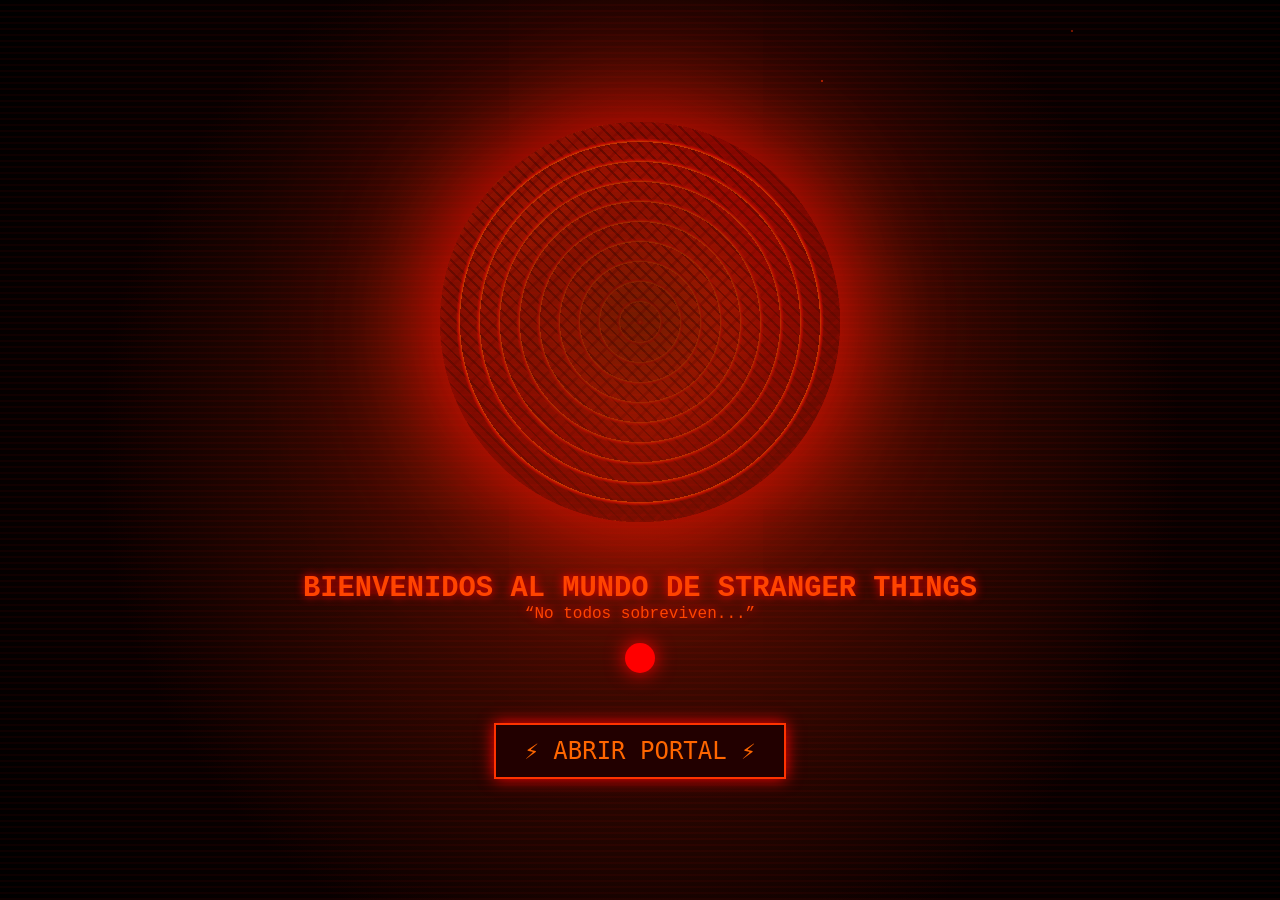
<file: index.html>
<!DOCTYPE html>
<html lang="es">
<head>
    <meta charset="UTF-8">
    <meta name="viewport" content="width=device-width, initial-scale=1.0, user-scalable=no">
    <title>Stranger Things - Portal Madre</title>
    <link rel="stylesheet" href="styles.css">
</head>
<body>
    <div class="portal-container">
        <div class="madre-portal" id="madrePortal">
            <div class="portal-core"></div>
            <div class="portal-venas"></div>
            <div class="portal-tejido"></div>
            <div class="portal-electricidad"></div>
            <div class="portal-smoke"></div>
        </div>

        <div class="distortion-overlay"></div>
        <div class="flicker-lights"></div>

        <div class="portal-text">
            <h1 class="glitch">BIENVENIDOS AL MUNDO DE STRANGER THINGS</h1>
            <p>“No todos sobreviven...”</p>
            <div class="heartbeat"></div>
        </div>

        <button class="portal-trigger" id="abrirPortalBtn">⚡ ABRIR PORTAL ⚡</button>
    </div>

    <script src="script.js"></script>
</body>
</html>
</file>
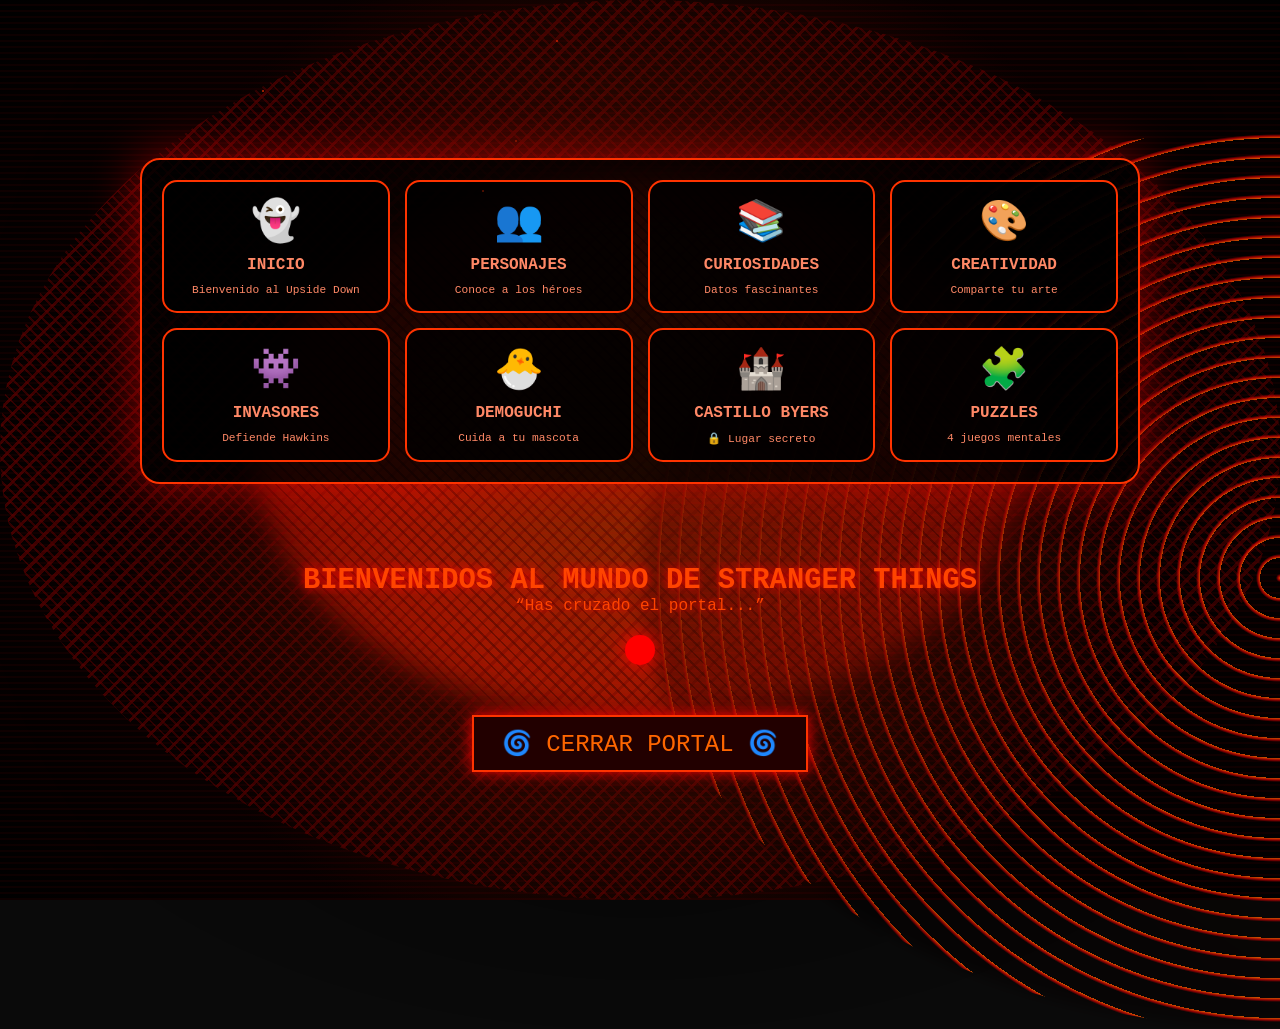
<file: portal-abierto.html>
<!DOCTYPE html>
<html lang="es">
<head>
    <meta charset="UTF-8">
    <meta name="viewport" content="width=device-width, initial-scale=1.0, user-scalable=no">
    <title>Stranger Things - El Upside Down</title>
    <link rel="stylesheet" href="styles.css">
</head>
<body>
    <div class="portal-container">
        <div class="adre-portal portal-abierto" id="madrePortal">
            <div class="portal-core"></div>
            <div class="portal-venas"></div>
            <div class="portal-tejido"></div>
            <div class="portal-electricidad"></div>
            <div class="portal-smoke"></div>
        </div>

        <div class="distortion-overlay"></div>
        <div class="flicker-lights"></div>

        <div class="tarjetas-container">
            <div class="tarjeta" data-modal="inicio">
                <div class="tarjeta-icono">👻</div>
                <h3>INICIO</h3>
                <p>Bienvenido al Upside Down</p>
            </div>
            <div class="tarjeta" data-modal="personajes">
                <div class="tarjeta-icono">👥</div>
                <h3>PERSONAJES</h3>
                <p>Conoce a los héroes</p>
            </div>
            <div class="tarjeta" data-modal="curiosidades">
                <div class="tarjeta-icono">📚</div>
                <h3>CURIOSIDADES</h3>
                <p>Datos fascinantes</p>
            </div>
            <div class="tarjeta" data-modal="creatividad">
                <div class="tarjeta-icono">🎨</div>
                <h3>CREATIVIDAD</h3>
                <p>Comparte tu arte</p>
            </div>
            <div class="tarjeta" data-modal="invasores">
                <div class="tarjeta-icono">👾</div>
                <h3>INVASORES</h3>
                <p>Defiende Hawkins</p>
            </div>
            <div class="tarjeta" data-modal="demoguchi">
                <div class="tarjeta-icono">🐣</div>
                <h3>DEMOGUCHI</h3>
                <p>Cuida a tu mascota</p>
            </div>
            <div class="tarjeta" data-modal="castillo">
                <div class="tarjeta-icono">🏰</div>
                <h3>CASTILLO BYERS</h3>
                <p>🔒 Lugar secreto</p>
            </div>
            <div class="tarjeta" data-modal="puzzles">
                <div class="tarjeta-icono">🧩</div>
                <h3>PUZZLES</h3>
                <p>4 juegos mentales</p>
            </div>
        </div>

        <div class="portal-text">
            <h1 class="glitch">BIENVENIDOS AL MUNDO DE STRANGER THINGS</h1>
            <p>“Has cruzado el portal...”</p>
            <div class="heartbeat"></div>
        </div>

        <button class="portal-trigger" id="cerrarPortalBtn">🌀 CERRAR PORTAL 🌀</button>
    </div>

    <!-- MODAL INICIO -->
    <div id="modalInicio" class="modal">
        <div class="modal-contenido">
            <span class="cerrar-modal" data-modal="modalInicio">&times;</span>
            <h2>👻 INICIO</h2>
            <p>Bienvenido al Upside Down, un mundo oscuro lleno de misterios.</p>
            <p>Hawkins, 1983. Todo comenzó con la desaparición de Will Byers.</p>
        </div>
    </div>

    <!-- MODAL PERSONAJES -->
    <div id="modalPersonajes" class="modal">
        <div class="modal-contenido">
            <span class="cerrar-modal" data-modal="modalPersonajes">&times;</span>
            <h2>👥 PERSONAJES</h2>
            <ul>
                <li><strong>Eleven</strong> - Poderes telequinéticos</li>
                <li><strong>Mike Wheeler</strong> - El líder</li>
                <li><strong>Dustin Henderson</strong> - El inteligente</li>
                <li><strong>Lucas Sinclair</strong> - El estratega</li>
                <li><strong>Will Byers</strong> - El superviviente</li>
                <li><strong>Max Mayfield</strong> - La patinadora</li>
                <li><strong>Jim Hopper</strong> - El jefe</li>
                <li><strong>Joyce Byers</strong> - La madre</li>
            </ul>
        </div>
    </div>

    <!-- MODAL CURIOSIDADES -->
    <div id="modalCuriosidades" class="modal">
        <div class="modal-contenido modal-con-scroll">
            <span class="cerrar-modal" data-modal="modalCuriosidades">&times;</span>
            <h2>📚 20 CURIOSIDADES</h2>
            <div class="lista-scroll">
                <ul>
                    <li>1. La serie casi se llamó "Montauk"</li>
                    <li>2. El Demogorgon era un actor con traje de 15kg</li>
                    <li>3. Millie Bobby Brown audicionó con un iPad</li>
                    <li>4. Eleven iba a morir en la temporada 1</li>
                    <li>5. Las bicicletas fueron reconstruidas</li>
                    <li>6. El Demogorgon usa sonidos de Jurassic Park</li>
                    <li>7. Las luces de Joyce eran reales, sin CGI</li>
                    <li>8. La voz de Dustin cambió en el rodaje</li>
                    <li>9. Filmaron fuera de orden cronológico</li>
                    <li>10. Millie dudaba en raparse la cabeza</li>
                    <li>11. Inspirada en Stephen King y Spielberg</li>
                    <li>12. Temporada 3: 64M reproducciones</li>
                    <li>13. El Proyecto MK-Ultra inspiró la trama</li>
                    <li>14. Referencias a Los Cazafantasmas</li>
                    <li>15. Actores improvisaban líneas</li>
                    <li>16. Castle Byers fue construido en un bosque</li>
                    <li>17. Winona Ryder casi se retira</li>
                    <li>18. Stranger Things Day: 6 de noviembre</li>
                    <li>19. Juegan Calabozos y Dragones real</li>
                    <li>20. Hopper fue escrito para David Harbour</li>
                </ul>
            </div>
        </div>
    </div>

    <!-- MODAL CREATIVIDAD -->
    <div id="modalCreatividad" class="modal">
        <div class="modal-contenido modal-dibujo">
            <span class="cerrar-modal" data-modal="modalCreatividad">&times;</span>
            <h2>🎨 ESTUDIO DE DIBUJO</h2>
            <div class="dibujo-layout">
                <div class="paleta-vertical">
                    <div class="color-btn" data-color="#ff0000" style="background:#ff0000" title="Rojo"></div>
                    <div class="color-btn" data-color="#ff8800" style="background:#ff8800" title="Naranja"></div>
                    <div class="color-btn" data-color="#ffee00" style="background:#ffee00" title="Amarillo"></div>
                    <div class="color-btn" data-color="#00cc44" style="background:#00cc44" title="Verde"></div>
                    <div class="color-btn" data-color="#0088ff" style="background:#0088ff" title="Azul"></div>
                    <div class="color-btn" data-color="#aa22ff" style="background:#aa22ff" title="Morado"></div>
                    <div class="color-btn" data-color="#ff44cc" style="background:#ff44cc" title="Rosa"></div>
                    <div class="color-btn" data-color="#000000" style="background:#000000" title="Negro"></div>
                    <div class="color-btn" data-color="#ffffff" style="background:#ffffff" title="Blanco"></div>
                </div>
                <canvas id="lienzoDibujo" width="300" height="300" class="lienzo-nuevo"></canvas>
            </div>
            <div class="botones-dibujo-nuevos">
                <button id="limpiarLienzo" class="btn-dibujo-nuevo">🗑️ LIMPIAR</button>
                <button id="descargarDibujo" class="btn-dibujo-nuevo">💾 GUARDAR</button>
            </div>
            <h3>📤 COMPARTE TU CREACIÓN</h3>
            <form id="formCreativo">
                <input type="text" placeholder="Tu nombre" required>
                <input type="email" placeholder="Tu email">
                <textarea placeholder="Describe tu dibujo..." rows="3"></textarea>
                <button type="submit" class="btn-enviar">🌑 ENVIAR</button>
            </form>
            <p id="mensajeForm" style="color:#ff6600;margin-top:10px;"></p>
        </div>
    </div>

    <!-- MODAL INVASORES -->
    <div id="modalInvasores" class="modal">
        <div class="modal-contenido modal-juego">
            <span class="cerrar-modal" data-modal="modalInvasores">&times;</span>
            <h2>👾 INVASORES: DEFIENDE HAWKINS</h2>
            <p>🎮 Mueve el mouse para controlar a Dustin. ¡Haz clic para lanzar piedras!</p>
            <canvas id="gameCanvas" width="700" height="500"></canvas>
            <div class="game-info">
                <p>💀 Puntuación: <span id="score">0</span></p>
                <p>❤️ Vidas: <span id="lives">3</span></p>
                <button id="resetGame" class="btn-dibujo-nuevo">🔄 REINICIAR</button>
            </div>
        </div>
    </div>

    <!-- MODAL DEMOGUCHI -->
    <div id="modalDemoguchi" class="modal">
        <div class="modal-contenido modal-demoguchi">
            <span class="cerrar-modal" data-modal="modalDemoguchi">&times;</span>
            <h2>🐣 DEMOGUCHI</h2>
            <p>¡Dustin encontró un huevo del Upside Down! Cuida al pequeño Demogorgon.</p>
            <div class="demoguchi-mascota">
                <div class="demoguchi-cara" id="demoguchiCara">👾</div>
                <div class="demoguchi-nombre">DEMOGUCHI</div>
            </div>
            <div class="demoguchi-estadisticas">
                <div class="estadistica">
                    <span class="estadistica-icono">🍖</span>
                    <span class="estadistica-label">Hambre:</span>
                    <div class="barra-container"><div class="barra" id="barraHambre" style="width:100%"></div></div>
                    <span id="hambreValor" class="estadistica-valor">100%</span>
                </div>
                <div class="estadistica">
                    <span class="estadistica-icono">😊</span>
                    <span class="estadistica-label">Felicidad:</span>
                    <div class="barra-container"><div class="barra barra-felicidad" id="barraFelicidad" style="width:100%"></div></div>
                    <span id="felicidadValor" class="estadistica-valor">100%</span>
                </div>
                <div class="estadistica">
                    <span class="estadistica-icono">💪</span>
                    <span class="estadistica-label">Energía:</span>
                    <div class="barra-container"><div class="barra barra-energia" id="barraEnergia" style="width:100%"></div></div>
                    <span id="energiaValor" class="estadistica-valor">100%</span>
                </div>
            </div>
            <div class="demoguchi-comida">
                <h3>🍕 DALE DE COMER</h3>
                <div class="comida-botones">
                    <button class="comida-btn" data-comida="pizza"><span class="comida-icono">🍕</span> Pizza</button>
                    <button class="comida-btn" data-comida="huevo"><span class="comida-icono">🥚</span> Huevo</button>
                    <button class="comida-btn" data-comida="carne"><span class="comida-icono">🍖</span> Carne</button>
                    <button class="comida-btn" data-comida="postre"><span class="comida-icono">🍦</span> Postre</button>
                </div>
            </div>
            <div class="demoguchi-acciones">
                <button id="jugarBtn" class="accion-btn">🎾 JUGAR</button>
                <button id="dormirBtn" class="accion-btn">😴 DORMIR</button>
                <button id="resetDemoguchiBtn" class="accion-btn reset">🔄 RESETEAR</button>
            </div>
            <div class="demoguchi-mensajes" id="demoguchiMensajes">
                <p>🐣 ¡Hola! Soy Demoguchi, cuídame...</p>
            </div>
        </div>
    </div>

    <!-- MODAL CASTILLO BYERS CON CHAT -->
    <div id="modalCastillo" class="modal">
        <div class="modal-contenido modal-castillo modal-con-scroll">
            <span class="cerrar-modal" data-modal="modalCastillo">&times;</span>
            <h2>🏰 CASTILLO BYERS</h2>
            <div id="castilloLogin">
                <p>🔒 Lugar secreto de Will Byers</p>
                <input type="password" id="passCastillo" placeholder="Contraseña">
                <button id="entrarCastillo" class="btn-dibujo-nuevo">🔓 ENTRAR</button>
                <p id="errorPass" style="color:#ff3300; margin-top:10px;"></p>
            </div>
            <div id="castilloContenido" style="display:none;">
                <div class="castillo-interior">
                    <p>🎨 Bienvenido al Castillo Byers, el escondite favorito de Will.</p>
                    <p>Aquí los chicos planean sus aventuras, juegan a D&D y ven vídeos secretos del Upside Down.</p>
                    
                    <!-- VIDEOS -->
                    <div class="castillo-videos">
                        <h3>🎬 VÍDEOS SECRETOS</h3>
                        <div class="videos-grid">
                            <div class="video-card">
                                <a href="https://youtu.be/ErhE8EKaFNg?si=t8fjZ5Fjd719hYxV" target="_blank" rel="noopener noreferrer">
                                    <div class="video-thumb">🎥</div>
                                    <p>Bloopers y detrás de escenas T4</p>
                                </a>
                            </div>
                            <div class="video-card">
                                <a href="https://youtu.be/iJYKLEW4C4k?si=MgNqysBgclIz0Wb4" target="_blank" rel="noopener noreferrer">
                                    <div class="video-thumb">❓</div>
                                    <p>Quiz: ¿Eres un verdadero fan?</p>
                                </a>
                            </div>
                            <div class="video-card">
                                <a href="https://youtu.be/m-jn2Yhvl-0?si=x97vvdeABKq6jS56" target="_blank" rel="noopener noreferrer">
                                    <div class="video-thumb">🔍</div>
                                    <p>80 Errores en Stranger Things</p>
                                </a>
                            </div>
                        </div>
                    </div>
                    
                    <!-- CHAT -->
                    <div class="castillo-chat">
                        <h3>💬 CHAT DEL CASTILLO BYERS</h3>
                        <p class="chat-info">¡Habla con otros fans! (Los mensajes se guardan localmente)</p>
                        
                        <div class="chat-container">
                            <div class="chat-mensajes" id="chatMensajes">
                                <div class="mensaje sistema">
                                    🏰 Bienvenido al Castillo Byers. ¡Comparte tus teorías sobre Stranger Things!
                                </div>
                            </div>
                            
                            <div class="chat-input-area">
                                <input type="text" id="chatNombre" placeholder="Tu nombre (ej: Eleven, Dustin, Mike...)" maxlength="20">
                                <div class="chat-input-line">
                                    <textarea id="chatTexto" placeholder="Escribe tu mensaje..." rows="2" maxlength="200"></textarea>
                                    <button id="chatEnviarBtn" class="btn-chat">📤 ENVIAR</button>
                                </div>
                            </div>
                            
                            <div class="chat-acciones">
                                <button id="chatBorrarBtn" class="btn-chat-secundario">🗑️ BORRAR CHAT</button>
                                <span class="chat-contador" id="chatContador">0 mensajes guardados</span>
                            </div>
                        </div>
                    </div>

                    <p class="frase-secreta">"La amistad es más fuerte que el Upside Down"</p>
                    <button id="salirCastillo" class="btn-dibujo-nuevo">🚪 SALIR DEL CASTILLO</button>
                </div>
            </div>
        </div>
    </div>

    <!-- MODAL PUZZLES -->
    <div id="modalPuzzles" class="modal">
        <div class="modal-contenido modal-puzzles modal-con-scroll">
            <span class="cerrar-modal" data-modal="modalPuzzles">&times;</span>
            <h2>🧩 SALA DE PUZZLES</h2>
            <p>Pon a prueba tu mente con estos 4 desafíos del Upside Down</p>
            
            <div class="puzzles-grid">
                <div class="puzzle-card" id="puzzleMemoria">
                    <div class="puzzle-icono">🃏</div>
                    <h3>MEMORIA</h3>
                    <p>Encuentra las parejas de personajes</p>
                    <button class="btn-puzzle" onclick="abrirPuzzle('memoria')">JUGAR</button>
                </div>
                
                <div class="puzzle-card" id="puzzleNumeros">
                    <div class="puzzle-icono">🔢</div>
                    <h3>ORDENA NÚMEROS</h3>
                    <p>Ordena del 1 al 15</p>
                    <button class="btn-puzzle" onclick="abrirPuzzle('numeros')">JUGAR</button>
                </div>
                
                <div class="puzzle-card" id="puzzleLaberinto">
                    <div class="puzzle-icono">🕳️</div>
                    <h3>LABERINTO</h3>
                    <p>Escapa del Upside Down</p>
                    <button class="btn-puzzle" onclick="abrirPuzzle('laberinto')">JUGAR</button>
                </div>
                
                <div class="puzzle-card" id="puzzlePreguntas">
                    <div class="puzzle-icono">❓</div>
                    <h3>TRIVIA</h3>
                    <p>Responde preguntas de la serie</p>
                    <button class="btn-puzzle" onclick="abrirPuzzle('preguntas')">JUGAR</button>
                </div>
            </div>
            
            <div id="juegoContainer" class="juego-container" style="display:none;">
                <button id="cerrarJuegoBtn" class="btn-cerrar-juego">✖ CERRAR JUEGO</button>
                <div id="juegoArea"></div>
            </div>
        </div>
    </div>

    <script src="portal-abierto.js"></script>
</body>
</html>
</file>
<file: styles.css>
* {
    margin: 0;
    padding: 0;
    box-sizing: border-box;
}

body {
    background: #0a0a0a;
    min-height: 100vh;
    font-family: 'Courier New', monospace;
    overflow-x: hidden;
}

.portal-container {
    position: relative;
    width: 100vw;
    min-height: 100vh;
    display: flex;
    flex-direction: column;
    justify-content: center;
    align-items: center;
    background: radial-gradient(circle at center, #1a0000 0%, #000000 100%);
    padding: 40px 20px;
}

.madre-portal {
    position: relative;
    width: 400px;
    height: 400px;
    border-radius: 50%;
    background: radial-gradient(circle at 30% 30%, #ff3300, #cc0000, #4a0000);
    box-shadow: 0 0 100px rgba(255,0,0,0.8), 0 0 200px rgba(255,50,0,0.6), inset 0 0 50px rgba(0,0,0,0.5);
    animation: palpitar 2s ease-in-out infinite;
    overflow: hidden;
    cursor: pointer;
    transition: all 0.3s;
}

.portal-abierto {
    animation: palpitar 0.8s ease-in-out infinite;
    box-shadow: 0 0 150px rgba(255,0,0,1), 0 0 250px rgba(255,50,0,0.8);
}

.portal-core {
    position: absolute;
    top: 20%;
    left: 20%;
    width: 60%;
    height: 60%;
    border-radius: 50%;
    background: radial-gradient(circle, #ff6600, #ff2200, #660000);
    filter: blur(15px);
    animation: girarNucleo 8s linear infinite;
}

.portal-venas {
    position: absolute;
    top: 0;
    left: 0;
    width: 100%;
    height: 100%;
    background-image: repeating-linear-gradient(45deg, rgba(80,0,0,0.6) 0px, rgba(80,0,0,0.6) 2px, transparent 2px, transparent 8px), repeating-linear-gradient(135deg, rgba(150,0,0,0.4) 0px, rgba(150,0,0,0.4) 3px, transparent 3px, transparent 12px);
    border-radius: 50%;
    animation: latirVenas 1.5s ease-in-out infinite;
}

.portal-tejido {
    position: absolute;
    width: 100%;
    height: 100%;
    border-radius: 50%;
    background: radial-gradient(circle at 70% 40%, rgba(200,30,0,0.3), rgba(80,0,0,0.7));
    filter: blur(8px);
    mix-blend-mode: multiply;
}

.portal-electricidad {
    position: absolute;
    width: 100%;
    height: 100%;
    border-radius: 50%;
    background: repeating-radial-gradient(circle at 50% 50%, rgba(255,100,0,0.8) 0px, rgba(255,0,0,0.6) 2px, transparent 4px, transparent 20px);
    animation: chispas 0.3s infinite;
}

.portal-smoke {
    position: absolute;
    width: 120%;
    height: 120%;
    top: -10%;
    left: -10%;
    border-radius: 50%;
    background: radial-gradient(circle, rgba(0,0,0,0.7) 0%, transparent 70%);
    filter: blur(20px);
    animation: flotarHumo 4s ease-in-out infinite;
}

.distortion-overlay {
    position: fixed;
    top: 0;
    left: 0;
    width: 100%;
    height: 100%;
    background: repeating-linear-gradient(0deg, rgba(255,0,0,0.05) 0px, rgba(255,0,0,0.05) 2px, transparent 2px, transparent 6px);
    pointer-events: none;
    z-index: 10;
}

.flicker-lights {
    position: fixed;
    top: 0;
    left: 0;
    width: 100%;
    height: 100%;
    background: radial-gradient(circle at var(--x, 50%) var(--y, 50%), rgba(255,50,0,0.3) 0%, transparent 70%);
    pointer-events: none;
    z-index: 5;
    animation: flicker 0.15s infinite;
}

.portal-text {
    text-align: center;
    margin-top: 50px;
    color: #ff4400;
    text-shadow: 0 0 10px red;
    z-index: 20;
}

.glitch {
    font-size: 1.8rem;
    font-weight: bold;
    animation: glitch 1s infinite;
    text-align: center;
    padding: 0 20px;
}

.heartbeat {
    width: 30px;
    height: 30px;
    background: red;
    margin: 20px auto;
    border-radius: 50%;
    animation: latido 1s infinite;
    box-shadow: 0 0 20px red;
}

.portal-trigger {
    background: #220000;
    border: 2px solid #ff3300;
    color: #ff6600;
    font-family: monospace;
    font-size: 1.5rem;
    padding: 12px 28px;
    margin-top: 30px;
    cursor: pointer;
    transition: 0.2s;
    box-shadow: 0 0 15px red;
    z-index: 20;
}

.portal-trigger:hover {
    background: #ff3300;
    color: black;
    box-shadow: 0 0 30px #ff6600;
    transform: scale(1.05);
}

.tarjetas-container {
    display: grid;
    grid-template-columns: repeat(4, 1fr);
    gap: 15px;
    z-index: 20;
    width: 90%;
    max-width: 1000px;
    margin: 30px auto;
    padding: 20px;
    background: rgba(0,0,0,0.8);
    border: 2px solid #ff3300;
    border-radius: 20px;
    box-shadow: 0 0 50px rgba(255,0,0,0.5);
}

.tarjeta {
    background: rgba(0,0,0,0.8);
    border: 2px solid #ff3300;
    border-radius: 15px;
    padding: 15px;
    text-align: center;
    cursor: pointer;
    transition: all 0.3s ease;
    color: #ff8866;
}

.tarjeta:hover {
    background: #ff3300;
    color: black;
    transform: translateY(-10px) scale(1.05);
    box-shadow: 0 0 30px #ff3300;
}

.tarjeta-icono {
    font-size: 2.5rem;
    margin-bottom: 10px;
}

.tarjeta h3 {
    font-size: 1rem;
    margin: 10px 0;
}

.tarjeta p {
    font-size: 0.7rem;
    margin: 0;
}

.modal {
    display: none;
    position: fixed;
    z-index: 1000;
    left: 0;
    top: 0;
    width: 100%;
    height: 100%;
    background-color: rgba(0,0,0,0.95);
    animation: fadeInModal 0.3s;
}

@keyframes fadeInModal {
    from { opacity: 0; }
    to { opacity: 1; }
}

.modal-contenido {
    background: #0a0000;
    margin: 5% auto;
    padding: 30px;
    border: 3px solid #ff3300;
    border-radius: 20px;
    width: 80%;
    max-width: 550px;
    color: #ff8866;
    position: relative;
    animation: slideInModal 0.3s;
    font-family: 'Courier New', monospace;
}

@keyframes slideInModal {
    from { transform: translateY(-50px); opacity: 0; }
    to { transform: translateY(0); opacity: 1; }
}

.cerrar-modal {
    position: absolute;
    right: 20px;
    top: 15px;
    font-size: 2rem;
    cursor: pointer;
    color: #ff3300;
    transition: 0.2s;
}

.cerrar-modal:hover {
    color: white;
    transform: scale(1.2);
}

.modal-contenido h2 {
    color: #ff4400;
    margin-bottom: 20px;
    text-align: center;
}

.modal-contenido ul {
    list-style: none;
    padding-left: 0;
}

.modal-contenido li {
    padding: 8px 0;
    border-bottom: 1px solid #ff3300;
}

.modal-contenido input, .modal-contenido textarea {
    width: 100%;
    padding: 10px;
    margin: 10px 0;
    background: #1a0000;
    border: 1px solid #ff3300;
    color: #ff8866;
    font-family: monospace;
    border-radius: 5px;
}

.modal-contenido input:focus, .modal-contenido textarea:focus {
    outline: none;
    border-color: #ff6600;
    box-shadow: 0 0 10px #ff3300;
}

.modal-con-scroll {
    max-height: 90vh;
    overflow-y: auto;
    -webkit-overflow-scrolling: touch;
}

.lista-scroll {
    max-height: 400px;
    overflow-y: auto;
    padding-right: 10px;
    margin-top: 10px;
}

.lista-scroll::-webkit-scrollbar {
    width: 8px;
}

.lista-scroll::-webkit-scrollbar-track {
    background: #1a0000;
    border-radius: 10px;
}

.lista-scroll::-webkit-scrollbar-thumb {
    background: #ff3300;
    border-radius: 10px;
}

.lista-scroll ul {
    list-style: none;
    padding-left: 0;
    margin: 0;
}

.lista-scroll li {
    padding: 8px 0;
    border-bottom: 1px solid #ff3300;
    font-size: 0.9rem;
}

.modal-dibujo {
    max-width: 700px;
    text-align: center;
}

.dibujo-layout {
    display: flex;
    justify-content: center;
    align-items: center;
    gap: 30px;
    margin: 20px 0;
    flex-wrap: wrap;
}

.paleta-vertical {
    display: flex;
    flex-direction: column;
    gap: 12px;
    background: rgba(0,0,0,0.5);
    padding: 15px 10px;
    border-radius: 30px;
    border: 1px solid #ff3300;
}

.color-btn {
    width: 45px;
    height: 45px;
    border-radius: 50%;
    cursor: pointer;
    transition: all 0.2s;
    box-shadow: 0 0 5px rgba(0,0,0,0.5);
    border: 2px solid #ff3300;
}

.color-btn:hover {
    transform: scale(1.15);
    box-shadow: 0 0 15px currentColor;
}

.color-btn.activo {
    transform: scale(1.15);
    border: 3px solid white;
    box-shadow: 0 0 20px currentColor;
}

.lienzo-nuevo {
    background: #ffffff;
    border: 3px solid #ff3300;
    border-radius: 15px;
    cursor: crosshair;
    box-shadow: 0 0 25px rgba(255,0,0,0.4);
    transition: 0.2s;
}

.lienzo-nuevo:hover {
    box-shadow: 0 0 35px rgba(255,0,0,0.7);
}

.botones-dibujo-nuevos {
    display: flex;
    gap: 20px;
    justify-content: center;
    margin: 20px 0 10px;
}

.btn-dibujo-nuevo {
    background: linear-gradient(135deg, #2a0000, #1a0000);
    border: 2px solid #ff3300;
    color: #ff6600;
    font-family: monospace;
    font-size: 1rem;
    font-weight: bold;
    padding: 10px 25px;
    cursor: pointer;
    transition: all 0.3s;
    border-radius: 50px;
    box-shadow: 0 0 10px rgba(255,51,0,0.3);
}

.btn-dibujo-nuevo:hover {
    background: linear-gradient(135deg, #ff3300, #cc0000);
    color: white;
    transform: translateY(-3px);
    box-shadow: 0 0 25px #ff3300;
}

.btn-enviar {
    background: linear-gradient(135deg, #ff3300, #cc0000);
    color: white;
    border: none;
    padding: 12px;
    cursor: pointer;
    font-weight: bold;
    width: 100%;
    font-size: 1rem;
    font-family: monospace;
    transition: 0.3s;
    border-radius: 50px;
    margin-top: 10px;
}

.btn-enviar:hover {
    transform: translateY(-2px);
    box-shadow: 0 0 20px #ff3300;
}

.modal-juego {
    max-width: 800px;
    text-align: center;
}

#gameCanvas {
    background: #0a0a0a;
    border: 3px solid #ff3300;
    border-radius: 10px;
    cursor: none;
    box-shadow: 0 0 30px rgba(255,0,0,0.5);
    width: 100%;
    height: auto;
}

.game-info {
    display: flex;
    justify-content: center;
    gap: 40px;
    margin-top: 15px;
    font-size: 1.2rem;
    font-weight: bold;
}

.game-info p {
    color: #ff6600;
}

#resetGame {
    margin-top: 15px;
    padding: 8px 20px;
}

.modal-demoguchi {
    max-width: 550px;
    text-align: center;
}

.demoguchi-mascota {
    background: linear-gradient(135deg, #2a0000, #1a0000);
    border: 3px solid #ff3300;
    border-radius: 30px;
    padding: 20px;
    text-align: center;
    margin-bottom: 20px;
}

.demoguchi-cara {
    font-size: 4rem;
    animation: flotar 2s ease-in-out infinite;
}

@keyframes flotar {
    0%, 100% { transform: translateY(0px); }
    50% { transform: translateY(-10px); }
}

.demoguchi-nombre {
    color: #ff6600;
    font-size: 1.2rem;
    margin-top: 10px;
    letter-spacing: 2px;
}

.demoguchi-estadisticas {
    margin-bottom: 20px;
}

.estadistica {
    display: flex;
    align-items: center;
    gap: 10px;
    margin: 12px 0;
    flex-wrap: wrap;
}

.estadistica-icono {
    font-size: 1.3rem;
    width: 40px;
}

.estadistica-label {
    width: 70px;
    text-align: left;
    color: #ff8866;
}

.barra-container {
    flex: 1;
    height: 12px;
    background: #330000;
    border-radius: 10px;
    overflow: hidden;
}

.barra {
    height: 100%;
    background: linear-gradient(90deg, #ff0000, #ff6600);
    border-radius: 10px;
    transition: width 0.3s ease;
}

.barra-felicidad {
    background: linear-gradient(90deg, #ff6600, #ffcc00);
}

.barra-energia {
    background: linear-gradient(90deg, #00cc44, #88ff44);
}

.estadistica-valor {
    width: 45px;
    text-align: right;
    color: #ff8866;
    font-size: 0.9rem;
}

.demoguchi-comida h3 {
    color: #ff6600;
    font-size: 1rem;
    margin-bottom: 10px;
}

.comida-botones {
    display: flex;
    gap: 10px;
    justify-content: center;
    flex-wrap: wrap;
    margin-bottom: 20px;
}

.comida-btn {
    background: #220000;
    border: 2px solid #ff3300;
    color: #ff6600;
    font-family: monospace;
    font-size: 0.9rem;
    padding: 8px 15px;
    cursor: pointer;
    transition: 0.2s;
    border-radius: 50px;
    display: flex;
    align-items: center;
    gap: 5px;
}

.comida-btn:hover {
    background: #ff3300;
    color: black;
    transform: scale(1.05);
}

.comida-icono {
    font-size: 1.1rem;
}

.demoguchi-acciones {
    display: flex;
    gap: 15px;
    justify-content: center;
    margin-bottom: 20px;
}

.accion-btn {
    background: #220000;
    border: 2px solid #ff3300;
    color: #ff6600;
    font-family: monospace;
    font-size: 0.9rem;
    padding: 8px 20px;
    cursor: pointer;
    transition: 0.2s;
    border-radius: 50px;
}

.accion-btn:hover {
    background: #ff3300;
    color: black;
    transform: scale(1.05);
}

.accion-btn.reset {
    border-color: #ff6600;
    color: #ff8866;
}

.demoguchi-mensajes {
    background: #1a0000;
    border: 1px solid #ff3300;
    border-radius: 15px;
    padding: 10px;
    min-height: 70px;
    margin-top: 15px;
}

.demoguchi-mensajes p {
    color: #ff8866;
    font-size: 0.9rem;
    margin: 5px 0;
}

.modal-castillo {
    max-width: 600px;
    text-align: center;
}

.castillo-interior {
    text-align: center;
}

.castillo-videos {
    margin: 25px 0 15px;
    padding: 15px 0;
    border-top: 1px solid #ff3300;
    border-bottom: 1px solid #ff3300;
}

.castillo-videos h3, .castillo-chat h3 {
    color: #ff6600;
    text-align: center;
    margin-bottom: 15px;
    font-size: 1.2rem;
    letter-spacing: 2px;
}

.videos-grid {
    display: grid;
    grid-template-columns: repeat(auto-fit, minmax(150px, 1fr));
    gap: 15px;
    margin-top: 15px;
}

.video-card {
    background: #1a0000;
    border: 1px solid #ff3300;
    border-radius: 15px;
    transition: all 0.3s ease;
    text-align: center;
}

.video-card:hover {
    transform: translateY(-5px);
    box-shadow: 0 0 20px rgba(255, 51, 0, 0.4);
    border-color: #ff6600;
}

.video-card a {
    text-decoration: none;
    color: #ff8866;
    display: block;
    padding: 15px 10px;
}

.video-thumb {
    font-size: 2.5rem;
    margin-bottom: 10px;
    display: inline-block;
    background: #0a0000;
    width: 55px;
    height: 55px;
    line-height: 55px;
    border-radius: 50%;
    border: 2px solid #ff3300;
    transition: 0.2s;
}

.video-card:hover .video-thumb {
    transform: scale(1.1);
    border-color: #ff6600;
}

.video-card p {
    font-size: 0.75rem;
    margin: 0;
    font-weight: bold;
}

.castillo-chat {
    margin: 25px 0;
    padding: 15px;
    background: #0a0000;
    border: 2px solid #ff3300;
    border-radius: 20px;
}

.chat-info {
    color: #ff8866;
    font-size: 0.75rem;
    text-align: center;
    margin-bottom: 15px;
}

.chat-container {
    display: flex;
    flex-direction: column;
    gap: 12px;
}

.chat-mensajes {
    background: #1a0000;
    border: 1px solid #ff3300;
    border-radius: 15px;
    padding: 12px;
    height: 250px;
    overflow-y: auto;
    display: flex;
    flex-direction: column;
    gap: 8px;
}

.mensaje {
    padding: 8px 12px;
    border-radius: 15px;
    max-width: 85%;
    word-wrap: break-word;
    font-size: 0.8rem;
}

.mensaje.usuario {
    background: #2a1a00;
    border-left: 3px solid #ff6600;
    align-self: flex-start;
}

.mensaje.usuario .nombre {
    color: #ffaa44;
    font-weight: bold;
    margin-right: 8px;
}

.mensaje.usuario .texto {
    color: #ffcc88;
}

.mensaje.sistema {
    background: #1a1a2a;
    border-left: 3px solid #00cc44;
    color: #88ff88;
    font-style: italic;
    text-align: center;
    max-width: 100%;
}

.chat-input-area {
    display: flex;
    flex-direction: column;
    gap: 8px;
}

#chatNombre {
    background: #0a0000;
    border: 1px solid #ff3300;
    color: #ff8866;
    padding: 8px 12px;
    border-radius: 25px;
    font-family: monospace;
}

#chatNombre:focus {
    outline: none;
    border-color: #ff6600;
    box-shadow: 0 0 10px #ff3300;
}

.chat-input-line {
    display: flex;
    gap: 8px;
    align-items: flex-end;
}

#chatTexto {
    flex: 1;
    background: #0a0000;
    border: 1px solid #ff3300;
    color: #ff8866;
    padding: 8px 12px;
    border-radius: 15px;
    font-family: monospace;
    resize: vertical;
}

#chatTexto:focus {
    outline: none;
    border-color: #ff6600;
    box-shadow: 0 0 10px #ff3300;
}

.btn-chat {
    background: linear-gradient(135deg, #2a0000, #1a0000);
    border: 2px solid #ff3300;
    color: #ff6600;
    font-family: monospace;
    font-size: 0.9rem;
    font-weight: bold;
    padding: 8px 16px;
    cursor: pointer;
    transition: all 0.3s;
    border-radius: 25px;
}

.btn-chat:hover {
    background: linear-gradient(135deg, #ff3300, #cc0000);
    color: white;
    transform: scale(1.02);
}

.btn-chat-secundario {
    background: #1a0000;
    border: 1px solid #ff8866;
    color: #ff8866;
    font-family: monospace;
    font-size: 0.75rem;
    padding: 5px 12px;
    cursor: pointer;
    transition: 0.2s;
    border-radius: 15px;
}

.btn-chat-secundario:hover {
    background: #ff3300;
    color: black;
}

.chat-acciones {
    display: flex;
    justify-content: space-between;
    align-items: center;
    margin-top: 5px;
}

.chat-contador {
    color: #ff8866;
    font-size: 0.7rem;
}

.chat-mensajes::-webkit-scrollbar {
    width: 6px;
}

.chat-mensajes::-webkit-scrollbar-track {
    background: #1a0000;
    border-radius: 10px;
}

.chat-mensajes::-webkit-scrollbar-thumb {
    background: #ff3300;
    border-radius: 10px;
}

.frase-secreta {
    color: #ff6600;
    font-style: italic;
    margin: 20px 0;
    padding: 10px;
    border-left: 3px solid #ff3300;
}

#castilloLogin {
    text-align: center;
}

#castilloLogin input {
    width: 80%;
    margin: 15px auto;
    display: block;
}

.modal-puzzles {
    max-width: 800px;
    text-align: center;
}

.puzzles-grid {
    display: grid;
    grid-template-columns: repeat(2, 1fr);
    gap: 20px;
    margin: 20px 0;
}

.puzzle-card {
    background: #1a0000;
    border: 2px solid #ff3300;
    border-radius: 20px;
    padding: 20px;
    text-align: center;
    transition: all 0.3s;
}

.puzzle-card:hover {
    transform: translateY(-5px);
    box-shadow: 0 0 30px rgba(255,51,0,0.4);
}

.puzzle-icono {
    font-size: 3rem;
    margin-bottom: 10px;
}

.puzzle-card h3 {
    color: #ff6600;
    margin-bottom: 10px;
}

.puzzle-card p {
    color: #ff8866;
    font-size: 0.8rem;
    margin-bottom: 15px;
}

.btn-puzzle {
    background: #220000;
    border: 2px solid #ff3300;
    color: #ff6600;
    font-family: monospace;
    padding: 8px 20px;
    cursor: pointer;
    border-radius: 50px;
    transition: 0.2s;
}

.btn-puzzle:hover {
    background: #ff3300;
    color: black;
    transform: scale(1.05);
}

.juego-container {
    margin-top: 20px;
    padding: 20px;
    background: #0a0000;
    border: 2px solid #ff3300;
    border-radius: 20px;
    max-height: 70vh;
    overflow-y: auto;
}

.btn-cerrar-juego {
    background: #220000;
    border: 1px solid #ff3300;
    color: #ff8866;
    font-family: monospace;
    padding: 5px 10px;
    cursor: pointer;
    margin-bottom: 15px;
    border-radius: 10px;
}

.btn-cerrar-juego:hover {
    background: #ff3300;
    color: black;
}

.memoria-grid {
    display: grid;
    grid-template-columns: repeat(4, 1fr);
    gap: 10px;
    max-width: 400px;
    margin: 0 auto;
}

.memoria-card {
    aspect-ratio: 1;
    background: #2a0000;
    border: 2px solid #ff3300;
    border-radius: 10px;
    display: flex;
    align-items: center;
    justify-content: center;
    font-size: 2rem;
    cursor: pointer;
    transition: 0.2s;
}

.memoria-card:hover {
    transform: scale(1.05);
    box-shadow: 0 0 15px #ff3300;
}

.numeros-grid {
    display: grid;
    grid-template-columns: repeat(4, 1fr);
    gap: 5px;
    max-width: 300px;
    margin: 0 auto;
}

.numero-tile {
    aspect-ratio: 1;
    background: #2a0000;
    border: 2px solid #ff3300;
    border-radius: 10px;
    display: flex;
    align-items: center;
    justify-content: center;
    font-size: 1.2rem;
    font-weight: bold;
    color: #ff8866;
    cursor: pointer;
    transition: 0.1s;
}

.numero-tile.vacio {
    background: #0a0000;
    border-color: #440000;
    cursor: default;
}

.numero-tile:hover:not(.vacio) {
    background: #ff3300;
    color: black;
}

.laberinto-canvas {
    background: #0a0a0a;
    border: 2px solid #ff3300;
    border-radius: 10px;
    display: block;
    margin: 0 auto;
    max-width: 100%;
    height: auto;
}

.trivia-pregunta p {
    font-size: 1rem;
    margin-bottom: 15px;
}

.trivia-opciones {
    display: flex;
    flex-direction: column;
    gap: 10px;
    max-width: 300px;
    margin: 0 auto;
}

.trivia-opcion {
    background: #1a0000;
    border: 1px solid #ff3300;
    color: #ff8866;
    padding: 10px;
    cursor: pointer;
    border-radius: 10px;
    transition: 0.2s;
}

.trivia-opcion:hover {
    background: #ff3300;
    color: black;
}

.trivia-resultado {
    text-align: center;
    margin-top: 15px;
    font-weight: bold;
}

.contador-puntuacion {
    text-align: center;
    margin-bottom: 15px;
    color: #ff6600;
}

@keyframes palpitar {
    0%,100% { transform: scale(1); opacity: 0.9; }
    50% { transform: scale(1.05); opacity: 1; }
}

@keyframes girarNucleo {
    0% { transform: rotate(0deg) scale(1); }
    50% { transform: rotate(180deg) scale(1.2); filter: blur(20px);}
    100% { transform: rotate(360deg) scale(1); }
}

@keyframes latirVenas {
    0%,100% { opacity: 0.6; }
    50% { opacity: 1; }
}

@keyframes chispas {
    0%,100% { opacity: 0.8; }
    50% { opacity: 1; }
}

@keyframes flotarHumo {
    0% { transform: scale(1) translate(0,0); opacity: 0.6; }
    50% { transform: scale(1.2) translate(10px,-10px); opacity: 0.9; }
    100% { transform: scale(1) translate(0,0); opacity: 0.6; }
}

@keyframes glitch {
    0%,100% { text-shadow: -2px 0 red, 2px 0 blue; }
    50% { text-shadow: 2px 0 red, -2px 0 blue; }
}

@keyframes latido {
    0%,100% { transform: scale(1); opacity: 0.7; }
    50% { transform: scale(1.3); opacity: 1; background: #ff6600; }
}

@keyframes flicker {
    0%,100% { opacity: 0.3; }
    50% { opacity: 0.8; }
}

@media (max-width: 800px) {
    .tarjetas-container {
        grid-template-columns: repeat(3, 1fr);
    }
    .videos-grid {
        grid-template-columns: 1fr;
    }
}

@media (max-width: 600px) {
    .tarjetas-container {
        grid-template-columns: repeat(2, 1fr);
    }
    .madre-portal {
        width: 250px;
        height: 250px;
    }
    .glitch {
        font-size: 1rem;
    }
    .portal-trigger {
        font-size: 1rem;
        padding: 8px 20px;
    }
    .modal-contenido {
        margin: 15% auto;
        width: 95%;
        padding: 20px;
    }
    .color-btn {
        width: 35px;
        height: 35px;
    }
    .lienzo-nuevo {
        width: 200px;
        height: 200px;
    }
    .dibujo-layout {
        gap: 15px;
    }
    .puzzles-grid {
        grid-template-columns: 1fr;
    }
    .memoria-grid {
        grid-template-columns: repeat(3, 1fr);
    }
    .chat-mensajes {
        height: 200px;
    }
    .chat-input-line {
        flex-direction: column;
    }
    .btn-chat {
        width: 100%;
        padding: 8px;
    }
    .chat-acciones {
        flex-direction: column;
        gap: 8px;
    }
}

@media (max-width: 480px) {
    .tarjetas-container {
        grid-template-columns: 1fr;
    }
}
</file>
